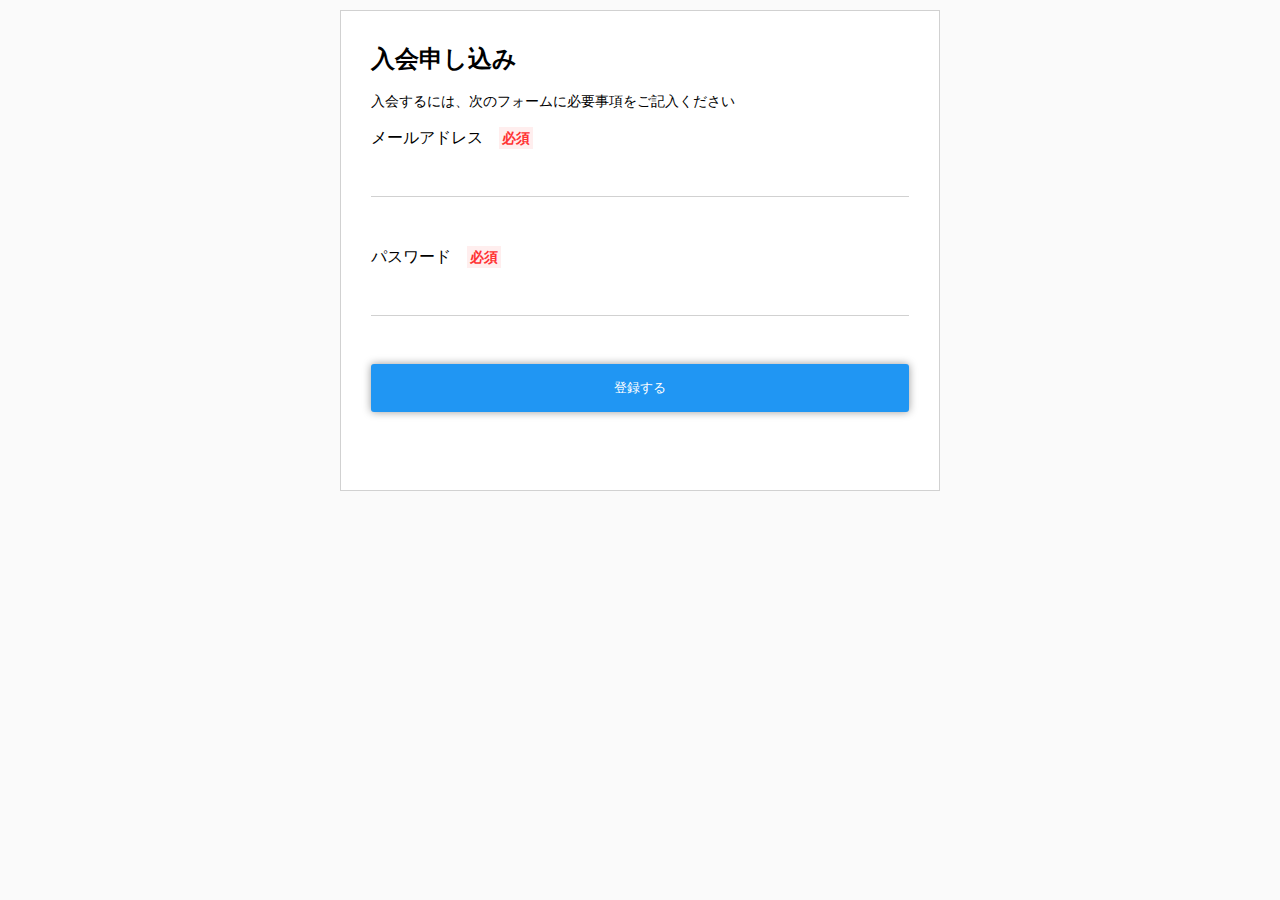
<file: chapter01/index.html>
<!DOCTYPE html>
<html>
<head>
    <meta charset="UTF-8">
    <meta name="viewport" content="width=device-width">
    <title>入会申し込み</title>

    <!-- CSSの内部参照（スタイルシートとHTMLの分離） -->
    <!-- <style>
        p {
            font-size: 14px;
        }

        h1 {
            font-size: 24px;
            margin: 50px;
        }
    </style> -->

    <!-- CSSの外部参照（relはリレーション） -->
    <link rel="stylesheet" href="css/sanitize.css">
    <link rel="stylesheet" href="css/style.css">

</head>
<body>
    <div class="content">
        <h1>入会申し込み</h1>
        <p>入会するには、次のフォームに必要事項をご記入ください</p>
        <div class="control">
            <label for="mymail">メールアドレス　<span class="required">必須</span></label>
            <input id="mymail" type="email" name="mymail">
        </div>
        <div class="control">
            <label for="password">パスワード　<span class="required">必須</span></label>
            <input id="password" type="password" name="password">
        </div>
        <div class="control">
            <button type="submit">登録する</button>
        </div>
    </div>
</body>
</html>


<!-- 学習MEMO -->

<!-- 日本語の際の文字コードは基本的に「UTF-8」が使用される -->

<!-- 主なタグ
    h1 = 大見出し
    p = 段落（パラグラフ）
    div = エリアとしての役割、スタイルを調整しやすくしたり、グループに分けて扱えたりする（ディビジョン）
    span = 改行したくないけど、エリアとして示したいときに使用。divのインラインバージョン
    label = inputタグの名目等に使用する。属性for="○◯○"で、id="○○○"を持ったinputタグと紐付けることができる
 -->

<!-- 属性
    class = グループなど分類したいときに使用。CSSで使用できる。グローバル属性
 -->

<!-- ウェブブラウザには「デフォルトCSS」というものがある
画面の作成をする際に少し邪魔なので外したいが、簡単に外せる設定などがあるわけではない
そこで「リセットCSS」というものを使用する
リセットCSSには色々な種類がある（今回は sanitize.css を使用）-->

<!-- ※ タグの中にstyle属性で書いたものを「インラインスタイルシート」という -->
<!-- ※ font-sizeのように、どんなタグにも使える属性を「グローバル属性」という -->
<!-- ※ margin（外側の余白）のようにmargin-top,margin-rightなど個別に設定できるものを一気に設定するプロパティを「ショートハンドプロパティ」という -->


<!-- CSSの構造
    font-size ...「プロパティ」
    24px ...「値」
 -->

<!-- rgd法 == rgd(0, 10, 0)などの色の指定の仕方、vscodeだとパレットが表示される -->
<!-- rgdの数字を16進数を使用したカラーコードの指定もある -->

<!-- margin: 0 auto; == 要素を中央に寄せる(上下は０、左右はautoという意味になる) -->
<!-- marginを上下左右それぞれ指定するときは上右下左と、時計回りに指定する -->

<!-- border: 1px solid #d1d1d1; == borderで枠を作れる。solidは実線、色も指定が可能-->

<!-- padding: 30px; == 内側の余白を決める -->

<!-- レスポンシブ ウェブ デザイン = 画面の大きさによって表示が変わる（CSSを使用して画面の幅、解像度を変える） -->
</file>
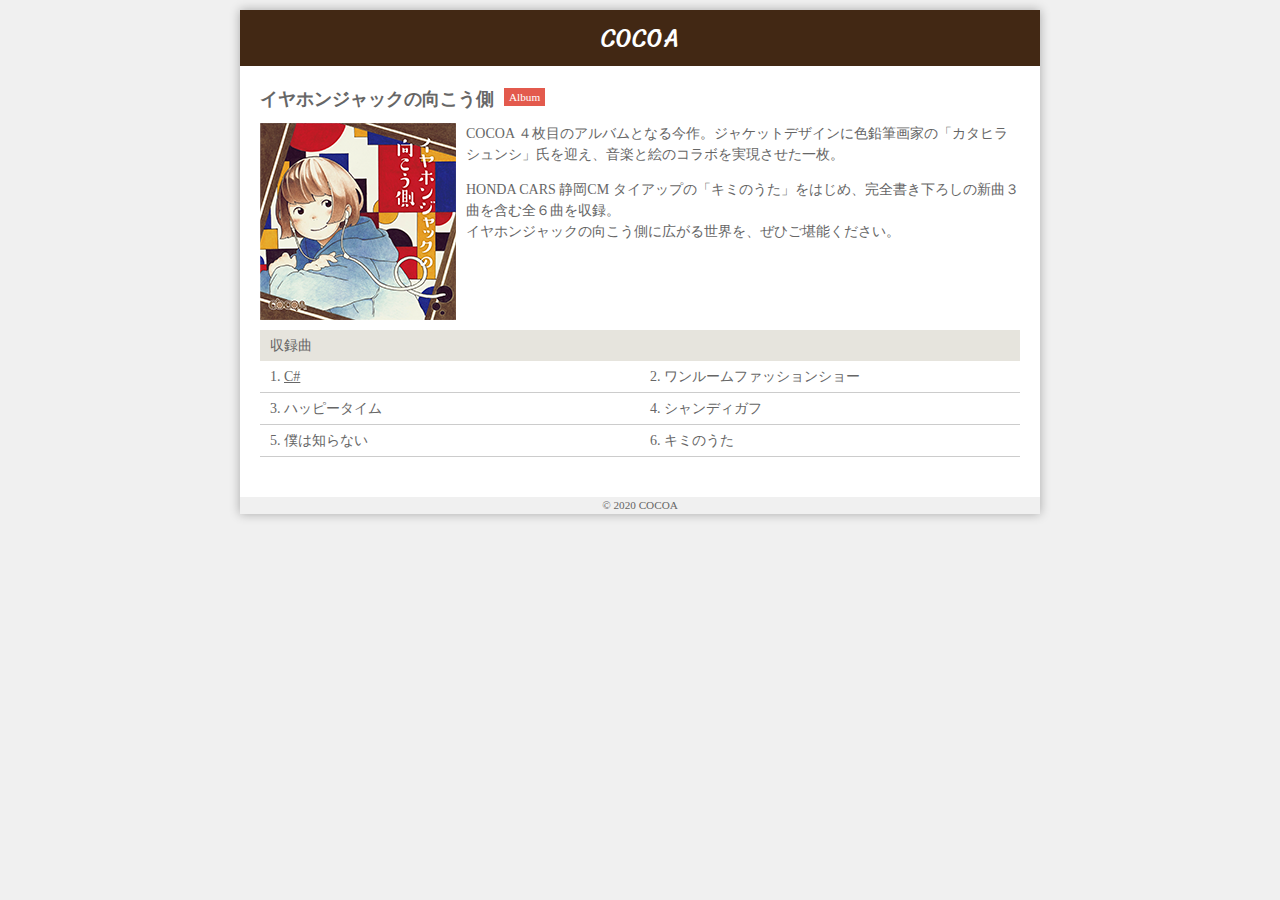
<file: chapter02/index.html>
<!DOCTYPE html>
<html>
    <head>
        <meta content="UTF-8">
        <meta name="viewport" content="width=device-width">

        <title>イヤホンジャックの向こう側</title>
        <link rel="stylesheet" href="css/style.css">
    </head>
    <body>
        <div class="container">

            <header>
                <h1>COCOA</h1>
            </header>

            <div class="content">

                <section class="information">
                    <h1>イヤホンジャックの向こう側</h1>
                    <p class="type">Album</p>
                    <div class="description">
                        <a href="#"><img src="img/jacket.png" alt="イヤホンジャックの向こう側のジャケット写真"></a>
                        <p>COCOA ４枚目のアルバムとなる今作。ジャケットデザインに色鉛筆画家の「カタヒラシュンシ」氏を迎え、音楽と絵のコラボを実現させた一枚。</p>
                        <p>HONDA CARS 静岡CM タイアップの「キミのうた」をはじめ、完全書き下ろしの新曲３曲を含む全６曲を収録。<br>
                        イヤホンジャックの向こう側に広がる世界を、ぜひご堪能ください。</p>
                    </div>
                </section>

                <section class="songs">
                    <h2>収録曲</h2>
                    <ol class="clearfix">
                        <li><a href="=https://www.amazon.co.jp/gp/video/detail/B07X45Z6HG/ref=atv_hm_hom_1_c_DEaieV_4_2" target="_self">C#</a></li>
                        <li>ワンルームファッションショー</li>
                        <li>ハッピータイム</li>
                        <li>シャンディガフ</li>
                        <li>僕は知らない</li>
                        <li>キミのうた</li>
                    </ol>
                </section>

            </div>

            <footer>
                <!-- ©︎は環境依存文字なので「&copy;」で指定してあげる 
                &copy; のことを「実体参照」という。©︎のような表現できない文字に対して割り当てられている-->
                &copy; 2020 COCOA
            </footer>

        </div>
    </body>
</html>


<!-- 「セクション」を分ける => 目立たせたい見出しがいくつかあるが、h1タグを２つ使用するのは不自然
    セクションを分ければh1タグが２つあっても不自然ではない。今回はheaderタグとsectionタグで分けた
    ※sectionタグは1ファイルにいくつも定義することができるが、見分けをつけるためにclass属性で分類する
 -->

<!-- class属性 => グローバル属性で、どのタグにも使用できる。
    headerタグなど１ファイルに１つしかないタグには使用しないが、
    sectionタグ、divタグなど同じタグだが分類して扱いたい場合などにはよく使用される。
    （id属性とよく似ているが、CSSと使用する際にはclass属性を使用する。id属性はJavaScriptと使用することが多い）
 -->

<!-- brタグ = 空要素。ブレイク、改行 -->

<!-- imgタグ = 画像を表示する。src属性（ソース）で画像の場所を示し、alt属性（オルタナティブ）でなんの画像かを示す -->

<!-- aタグ = リンクタグ。href でURLを指定し、target で同じブラウザで開くか（_self）、新規のブラウザで開くか（_blank）など決められる
href="#" という表現はまだリンク先が決まっていない時などによく用いられる。 -->

<!-- olタグ = オーダードリスト、リストを作る（中には必ずliタグが必要になってくる） 
    ● 属性をいくつか指定できる。
    - start="数値" でスタートする数値を決められる
    - type="a" などとするとa.b.c.d....とアルファベットで順番が示される（a/A/i/Iなどを指定可能）
    - reversed 上下を逆順に入れることができる
-->
</file>
<file: chapter01/css/sanitize.css>
/* Document
 * ========================================================================== */

/**
 * Add border box sizing in all browsers (opinionated).
 */

*,
::before,
::after {
  box-sizing: border-box;
}

/**
 * 1. Add text decoration inheritance in all browsers (opinionated).
 * 2. Add vertical alignment inheritance in all browsers (opinionated).
 */

::before,
::after {
  text-decoration: inherit; /* 1 */
  vertical-align: inherit; /* 2 */
}

/**
 * 1. Use the default cursor in all browsers (opinionated).
 * 2. Change the line height in all browsers (opinionated).
 * 3. Use a 4-space tab width in all browsers (opinionated).
 * 4. Remove the grey highlight on links in iOS (opinionated).
 * 5. Prevent adjustments of font size after orientation changes in
 *    IE on Windows Phone and in iOS.
 * 6. Breaks words to prevent overflow in all browsers (opinionated).
 */

html {
  cursor: default; /* 1 */
  line-height: 1.5; /* 2 */
  -moz-tab-size: 4; /* 3 */
  tab-size: 4; /* 3 */
  -webkit-tap-highlight-color: transparent /* 4 */;
  -ms-text-size-adjust: 100%; /* 5 */
  -webkit-text-size-adjust: 100%; /* 5 */
  word-break: break-word; /* 6 */
}

/* Sections
 * ========================================================================== */

/**
 * Remove the margin in all browsers (opinionated).
 */

body {
  margin: 0;
}

/**
 * Correct the font size and margin on `h1` elements within `section` and
 * `article` contexts in Chrome, Edge, Firefox, and Safari.
 */

h1 {
  font-size: 2em;
  margin: 0.67em 0;
}

/* Grouping content
 * ========================================================================== */

/**
 * Remove the margin on nested lists in Chrome, Edge, IE, and Safari.
 */

dl dl,
dl ol,
dl ul,
ol dl,
ul dl {
  margin: 0;
}

/**
 * Remove the margin on nested lists in Edge 18- and IE.
 */

ol ol,
ol ul,
ul ol,
ul ul {
  margin: 0;
}

/**
 * 1. Add the correct sizing in Firefox.
 * 2. Show the overflow in Edge 18- and IE.
 */

hr {
  height: 0; /* 1 */
  overflow: visible; /* 2 */
}

/**
 * Add the correct display in IE.
 */

main {
  display: block;
}

/**
 * Remove the list style on navigation lists in all browsers (opinionated).
 */

nav ol,
nav ul {
  list-style: none;
  padding: 0;
}

/**
 * 1. Correct the inheritance and scaling of font size in all browsers.
 * 2. Correct the odd `em` font sizing in all browsers.
 */

pre {
  font-family: monospace, monospace; /* 1 */
  font-size: 1em; /* 2 */
}

/* Text-level semantics
 * ========================================================================== */

/**
 * Remove the gray background on active links in IE 10.
 */

a {
  background-color: transparent;
}

/**
 * Add the correct text decoration in Edge 18-, IE, and Safari.
 */

abbr[title] {
  text-decoration: underline;
  text-decoration: underline dotted;
}

/**
 * Add the correct font weight in Chrome, Edge, and Safari.
 */

b,
strong {
  font-weight: bolder;
}

/**
 * 1. Correct the inheritance and scaling of font size in all browsers.
 * 2. Correct the odd `em` font sizing in all browsers.
 */

code,
kbd,
samp {
  font-family: monospace, monospace; /* 1 */
  font-size: 1em; /* 2 */
}

/**
 * Add the correct font size in all browsers.
 */

small {
  font-size: 80%;
}

/* Embedded content
 * ========================================================================== */

/*
 * Change the alignment on media elements in all browsers (opinionated).
 */

audio,
canvas,
iframe,
img,
svg,
video {
  vertical-align: middle;
}

/**
 * Add the correct display in IE 9-.
 */

audio,
video {
  display: inline-block;
}

/**
 * Add the correct display in iOS 4-7.
 */

audio:not([controls]) {
  display: none;
  height: 0;
}

/**
 * Remove the border on iframes in all browsers (opinionated).
 */

iframe {
  border-style: none;
}

/**
 * Remove the border on images within links in IE 10-.
 */

img {
  border-style: none;
}

/**
 * Change the fill color to match the text color in all browsers (opinionated).
 */

svg:not([fill]) {
  fill: currentColor;
}

/**
 * Hide the overflow in IE.
 */

svg:not(:root) {
  overflow: hidden;
}

/* Tabular data
 * ========================================================================== */

/**
 * Collapse border spacing in all browsers (opinionated).
 */

table {
  border-collapse: collapse;
}

/* Forms
 * ========================================================================== */

/**
 * Remove the margin on controls in Safari.
 */

button,
input,
select {
  margin: 0;
}

/**
 * 1. Show the overflow in IE.
 * 2. Remove the inheritance of text transform in Edge 18-, Firefox, and IE.
 */

button {
  overflow: visible; /* 1 */
  text-transform: none; /* 2 */
}

/**
 * Correct the inability to style buttons in iOS and Safari.
 */

button,
[type="button"],
[type="reset"],
[type="submit"] {
  -webkit-appearance: button;
}

/**
 * 1. Change the inconsistent appearance in all browsers (opinionated).
 * 2. Correct the padding in Firefox.
 */

fieldset {
  border: 1px solid #a0a0a0; /* 1 */
  padding: 0.35em 0.75em 0.625em; /* 2 */
}

/**
 * Show the overflow in Edge 18- and IE.
 */

input {
  overflow: visible;
}

/**
 * 1. Correct the text wrapping in Edge 18- and IE.
 * 2. Correct the color inheritance from `fieldset` elements in IE.
 */

legend {
  color: inherit; /* 2 */
  display: table; /* 1 */
  max-width: 100%; /* 1 */
  white-space: normal; /* 1 */
}

/**
 * 1. Add the correct display in Edge 18- and IE.
 * 2. Add the correct vertical alignment in Chrome, Edge, and Firefox.
 */

progress {
  display: inline-block; /* 1 */
  vertical-align: baseline; /* 2 */
}

/**
 * Remove the inheritance of text transform in Firefox.
 */

select {
  text-transform: none;
}

/**
 * 1. Remove the margin in Firefox and Safari.
 * 2. Remove the default vertical scrollbar in IE.
 * 3. Change the resize direction in all browsers (opinionated).
 */

textarea {
  margin: 0; /* 1 */
  overflow: auto; /* 2 */
  resize: vertical; /* 3 */
}

/**
 * Remove the padding in IE 10-.
 */

[type="checkbox"],
[type="radio"] {
  padding: 0;
}

/**
 * 1. Correct the odd appearance in Chrome, Edge, and Safari.
 * 2. Correct the outline style in Safari.
 */

[type="search"] {
  -webkit-appearance: textfield; /* 1 */
  outline-offset: -2px; /* 2 */
}

/**
 * Correct the cursor style of increment and decrement buttons in Safari.
 */

::-webkit-inner-spin-button,
::-webkit-outer-spin-button {
  height: auto;
}

/**
 * Correct the text style of placeholders in Chrome, Edge, and Safari.
 */

::-webkit-input-placeholder {
  color: inherit;
  opacity: 0.54;
}

/**
 * Remove the inner padding in Chrome, Edge, and Safari on macOS.
 */

::-webkit-search-decoration {
  -webkit-appearance: none;
}

/**
 * 1. Correct the inability to style upload buttons in iOS and Safari.
 * 2. Change font properties to `inherit` in Safari.
 */

::-webkit-file-upload-button {
  -webkit-appearance: button; /* 1 */
  font: inherit; /* 2 */
}

/**
 * Remove the inner border and padding of focus outlines in Firefox.
 */

::-moz-focus-inner {
  border-style: none;
  padding: 0;
}

/**
 * Restore the focus outline styles unset by the previous rule in Firefox.
 */

:-moz-focusring {
  outline: 1px dotted ButtonText;
}

/**
 * Remove the additional :invalid styles in Firefox.
 */

:-moz-ui-invalid {
  box-shadow: none;
}

/* Interactive
 * ========================================================================== */

/*
 * Add the correct display in Edge 18- and IE.
 */

details {
  display: block;
}

/*
 * Add the correct styles in Edge 18-, IE, and Safari.
 */

dialog {
  background-color: white;
  border: solid;
  color: black;
  display: block;
  height: -moz-fit-content;
  height: -webkit-fit-content;
  height: fit-content;
  left: 0;
  margin: auto;
  padding: 1em;
  position: absolute;
  right: 0;
  width: -moz-fit-content;
  width: -webkit-fit-content;
  width: fit-content;
}

dialog:not([open]) {
  display: none;
}

/*
 * Add the correct display in all browsers.
 */

summary {
  display: list-item;
}

/* Scripting
 * ========================================================================== */

/**
 * Add the correct display in IE 9-.
 */

canvas {
  display: inline-block;
}

/**
 * Add the correct display in IE.
 */

template {
  display: none;
}

/* User interaction
 * ========================================================================== */

/*
 * 1. Remove the tapping delay in IE 10.
 * 2. Remove the tapping delay on clickable elements
      in all browsers (opinionated).
 */

a,
area,
button,
input,
label,
select,
summary,
textarea,
[tabindex] {
  -ms-touch-action: manipulation; /* 1 */
  touch-action: manipulation; /* 2 */
}

/**
 * Add the correct display in IE 10-.
 */

[hidden] {
  display: none;
}

/* Accessibility
 * ========================================================================== */

/**
 * Change the cursor on busy elements in all browsers (opinionated).
 */

[aria-busy="true"] {
  cursor: progress;
}

/*
 * Change the cursor on control elements in all browsers (opinionated).
 */

[aria-controls] {
  cursor: pointer;
}

/*
 * Change the cursor on disabled, not-editable, or otherwise
 * inoperable elements in all browsers (opinionated).
 */

[aria-disabled="true"],
[disabled] {
  cursor: not-allowed;
}

/*
 * Change the display on visually hidden accessible elements
 * in all browsers (opinionated).
 */

[aria-hidden="false"][hidden] {
  display: initial;
}

[aria-hidden="false"][hidden]:not(:focus) {
  clip: rect(0, 0, 0, 0);
  position: absolute;
}
</file>
<file: chapter01/css/style.css>
p {
    font-size: 14px;
}

h1 {
    font-size: 24px;
    margin: 0;
}

.content {
    background-color: #fff;
    width: 600px;
    margin: 10px auto;  /* [プロパティ]margin 外側余白 */
    border: 1px solid #d1d1d1;  /* [プロパティ]border 枠 [値]solid 実線 */
    padding: 30px;  /* [プロパティ]padding 内側余白 */
}

input {
    border: none;
    border-bottom: 1px solid #d1d1d1;
    font-size: 1.2em;  /* [値]em 何倍か */
    width: 100%;  /* [値]100%幅いっぱい */
    padding: 8px;
}

button {
    width: 100%;
    background-color: #2096f3;
    color: #fff;
    padding: 15px;
    border: 0;
    border-radius: 3px; /* [プロパティ]border-radius 角を丸くする */
    box-shadow: 0 0 8px rgba(0, 0, 0, .4);
}

.required {
    color: #f33;
    font-size: .9em;
    padding: 3px;
    background-color: #fee;
    font-weight: bold;
}

body {
    background-color: #fafafa;
}

.control {
    margin-bottom: 3em;
}

label {
    display: block; /* 改行されないタグに対して */
    margin-bottom: .5em;
}
</file>
<file: chapter02/css/style.css>
@import url(sanitize.css);  /* @import = cssファイルからからcssファイルを参照する */
@import url('https://fonts.googleapis.com/css2?family=Sriracha&display=swap');

body {
    background-color: #f0f0f0;
    padding: 10px;
    font-size: 14px;
    color: #666;
}

.container {
    /* max-width 最大の幅。画面幅が指定したpx以下になった時は画面に合わせて縮む
    スマホの画面への対応は必ずしも「メディアクエリー」でやらなければならないというわけではない */
    max-width: 800px;
    box-shadow: 0 0 10px rgba(0, 0, 0, .3);
    margin: 0 auto;
}

header {
    background-color: #422814;
    padding: 10px;
    color: #fff;
}

/* 同じタグでも親タグが違えば別のタグとして扱える
（今回でいうとheaderタグのh1タグとsectionタグのh1タグで別物として扱える） */
header h1 {
    margin: 0;
    font-size: 24px;
    font-weight: normal;  /* 通常h1タグは太字になっているがそれを通常の太さに戻した */ 
    text-align: center;
    font-family: 'Sriracha', cursive;
}
/* 書体を表示するためにはPCにインストールされている必要がある。
インストールされていないと違ったものに表示されてしまう
そこで近年使用されているのが「ウェブフォント」ウェブブラウザがページを表示する際に書体をダウンロードしてくれる
今回はグーグルフォントを使用　https://fonts.google.com/
※ 長文などに用いてしまうとページ読み込みに時間がかかるのでタイトルなどのみに使用すること（長文はデバイスフォントでやってあげる）
 */

.description {
    clear: left;  /* 変に折り返し回り込みが起きているときに解除する */
}

.description img {
    float: left;
    margin: 0 10px 10px 0;
    transition-property: opacity;
    transition-duration: 1s;
    transition-timing-function: ease;
    transition-delay: 0s;
}

/* :hover などは「擬似クラス」という。「:」の後に何かキーワードを設定することによって状態によってのアクションを決めることができる。
標準擬似クラスなどで調べると他にも色々出てくるので調べてみよう。
（hoverはマウスを重ねた状態のこと） */
.description img:hover {
    opacity: .5;
}

.information h1 {
    font-size: 18px;
    margin: 0 10px 10px 0;
    float: left;
}

.information .type {
    display: inline;
    background-color: #e35a4d;
    padding:  3px 5px;
    font-size: 80%;
    color: #fff;
}

.content {
    background-color: #fff;
    padding: 20px;
}

.songs {
    margin: 0 0 20px;
}

.songs h2 {
    clear: left;
    font-size: 100%;
    font-weight: normal;
    margin: 0;
    background-color: #e6e4dd;
    padding: 5px 10px;
}

.songs ol {
    padding: 0;
    margin: 0;
    list-style: decimal inside;
}

.songs li {
    border-bottom: 1px solid #ccc;
    width: 50%;
    float: left;  /* 左側に回り込ませる */
    padding: 5px 10px;
}

/* ！！！！float（浮かし）を使うと、背景がついてこなかったりする
それを解消するのが以下
以下を作成したらHTMLの方で（floatを使用した要素の親タグなどで）class指定して解消しよう */
.clearfix:after {
    content: " ";  /* 半角空文字 */
    display: table;
    clear: both;
}


/* text-decoration: none でリンク文字の下線を消せるが、アクセシビリティ的に問題あり */
a {
    color: #666;
}

/* CSSのセレクターを確認しておこう */

footer {
    text-align: center;
    font-size: 80%;
}

/* 「メディアクエリー」= スマートフォンに対応させるためのCSSの機能 */
/* only 過去のウェブブラウザでの誤作動を防ぐ
（onlyをつけることで、メディアクエリに対応していないブラウザにはメディアクエリを読み込ませないようにできます。）  */
@media only screen and (max-width: 600px) {
    .description img {
        float: none;
        display: block;
        margin: 0 auto;
    }
    header {
        padding: 5px;
    }
    header h1 {
        font-size: 12px;
    }
    .information h1 {
        font-size: 14px;
    }
    .songs li {
        float: none;
        /* inherit 親の要素に合わせる */
        width: inherit;
    }
}
</file>
